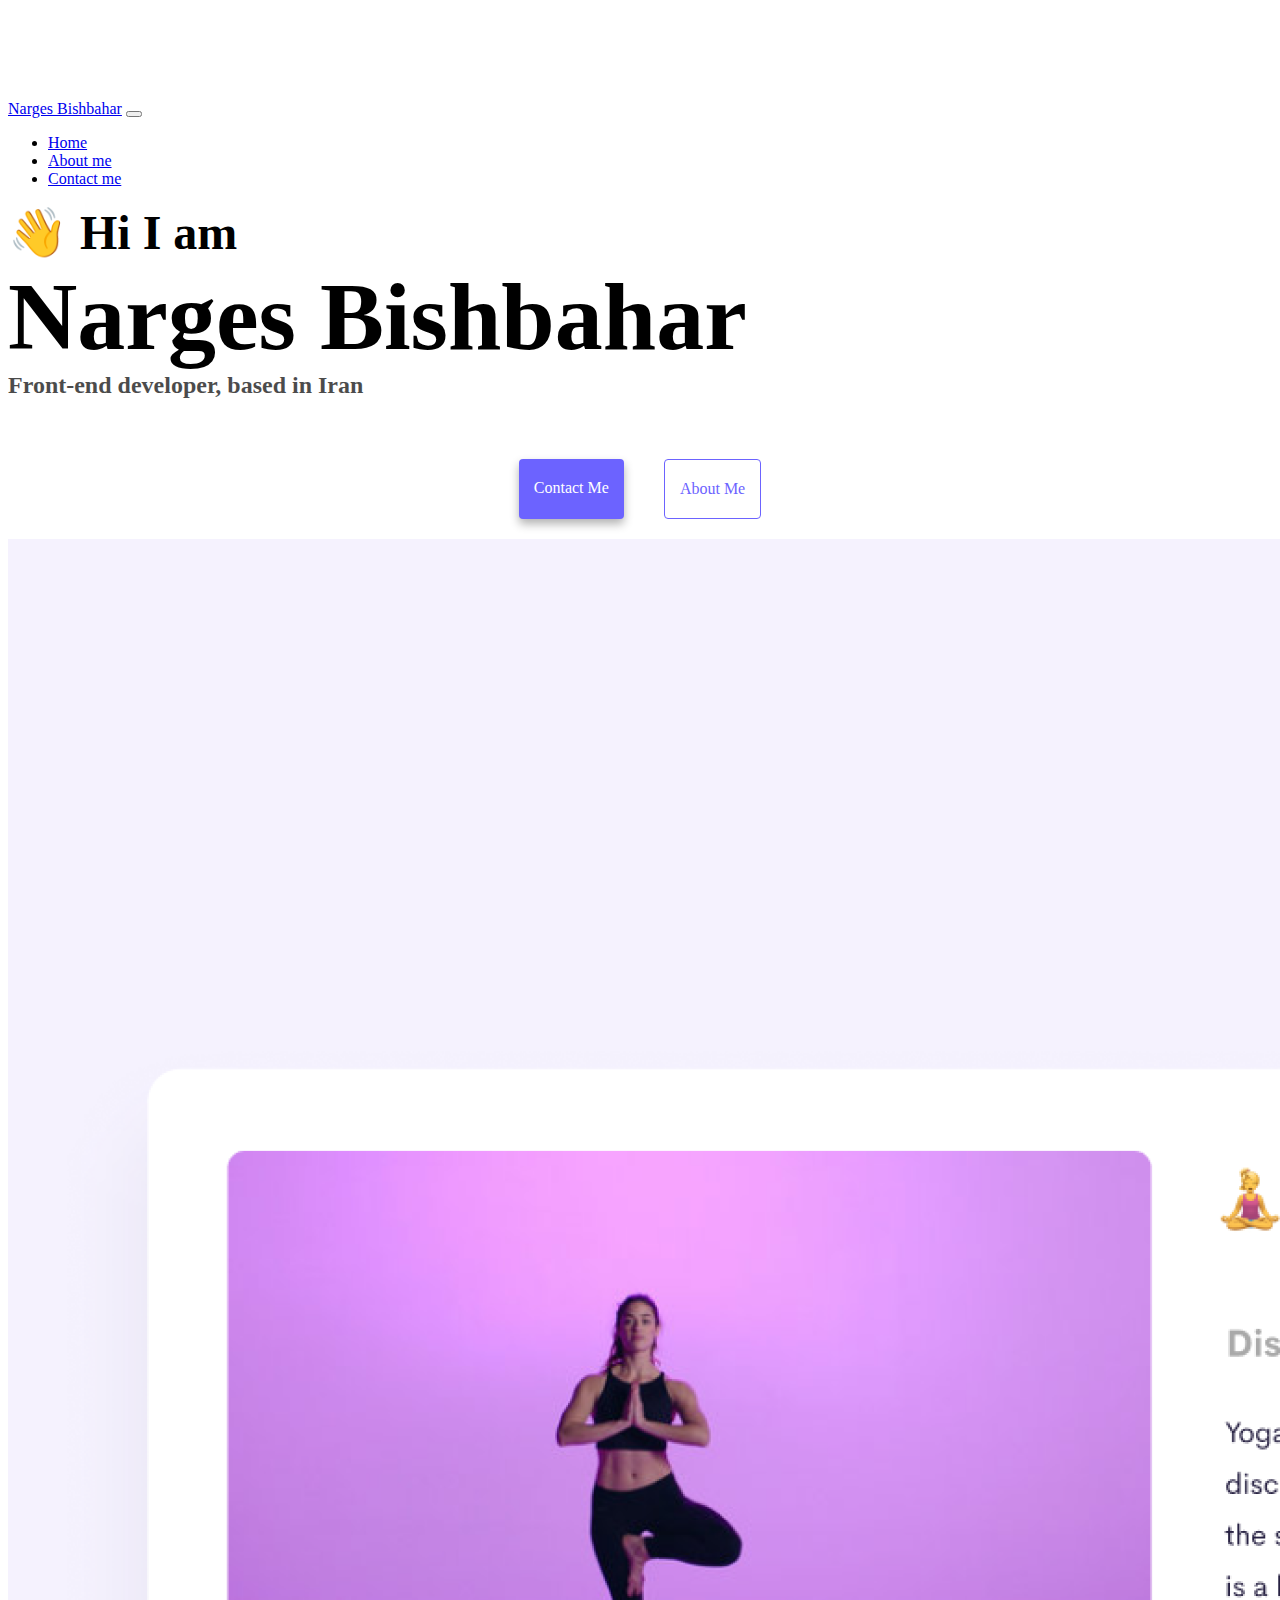
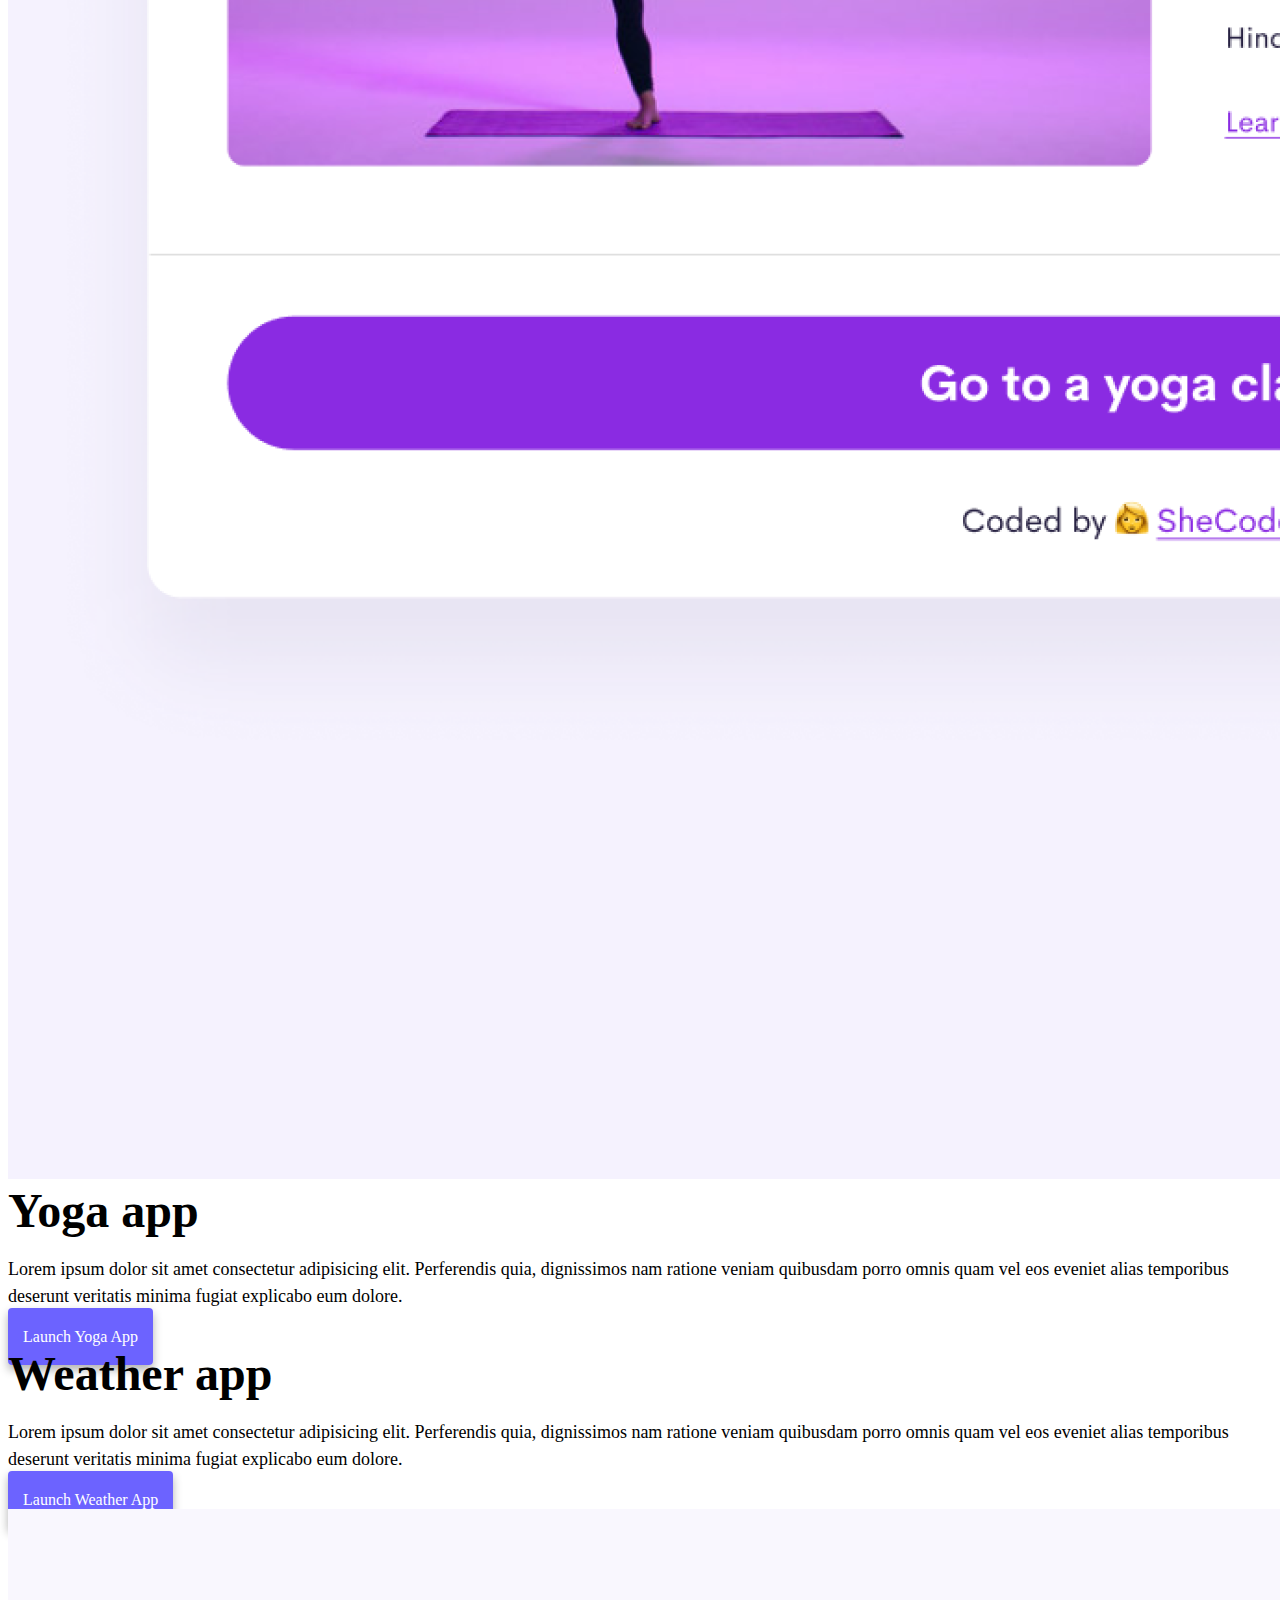
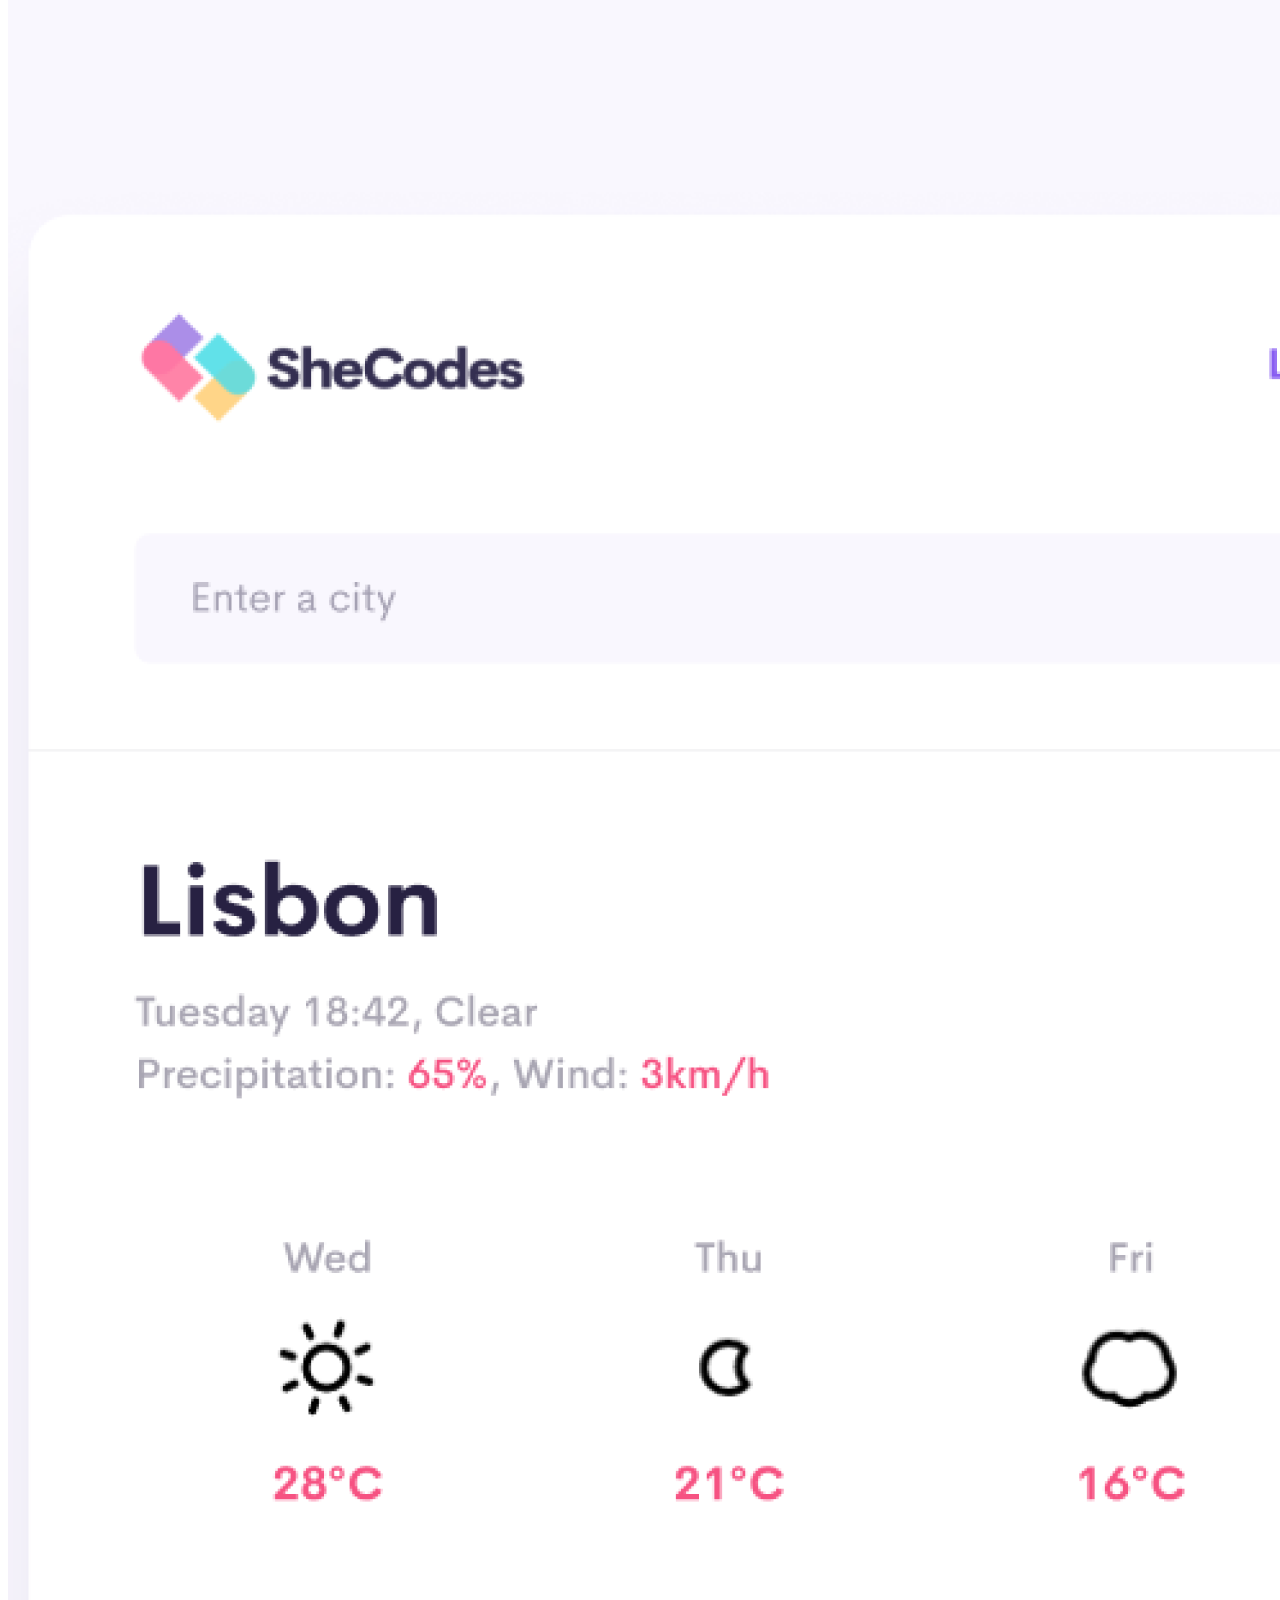
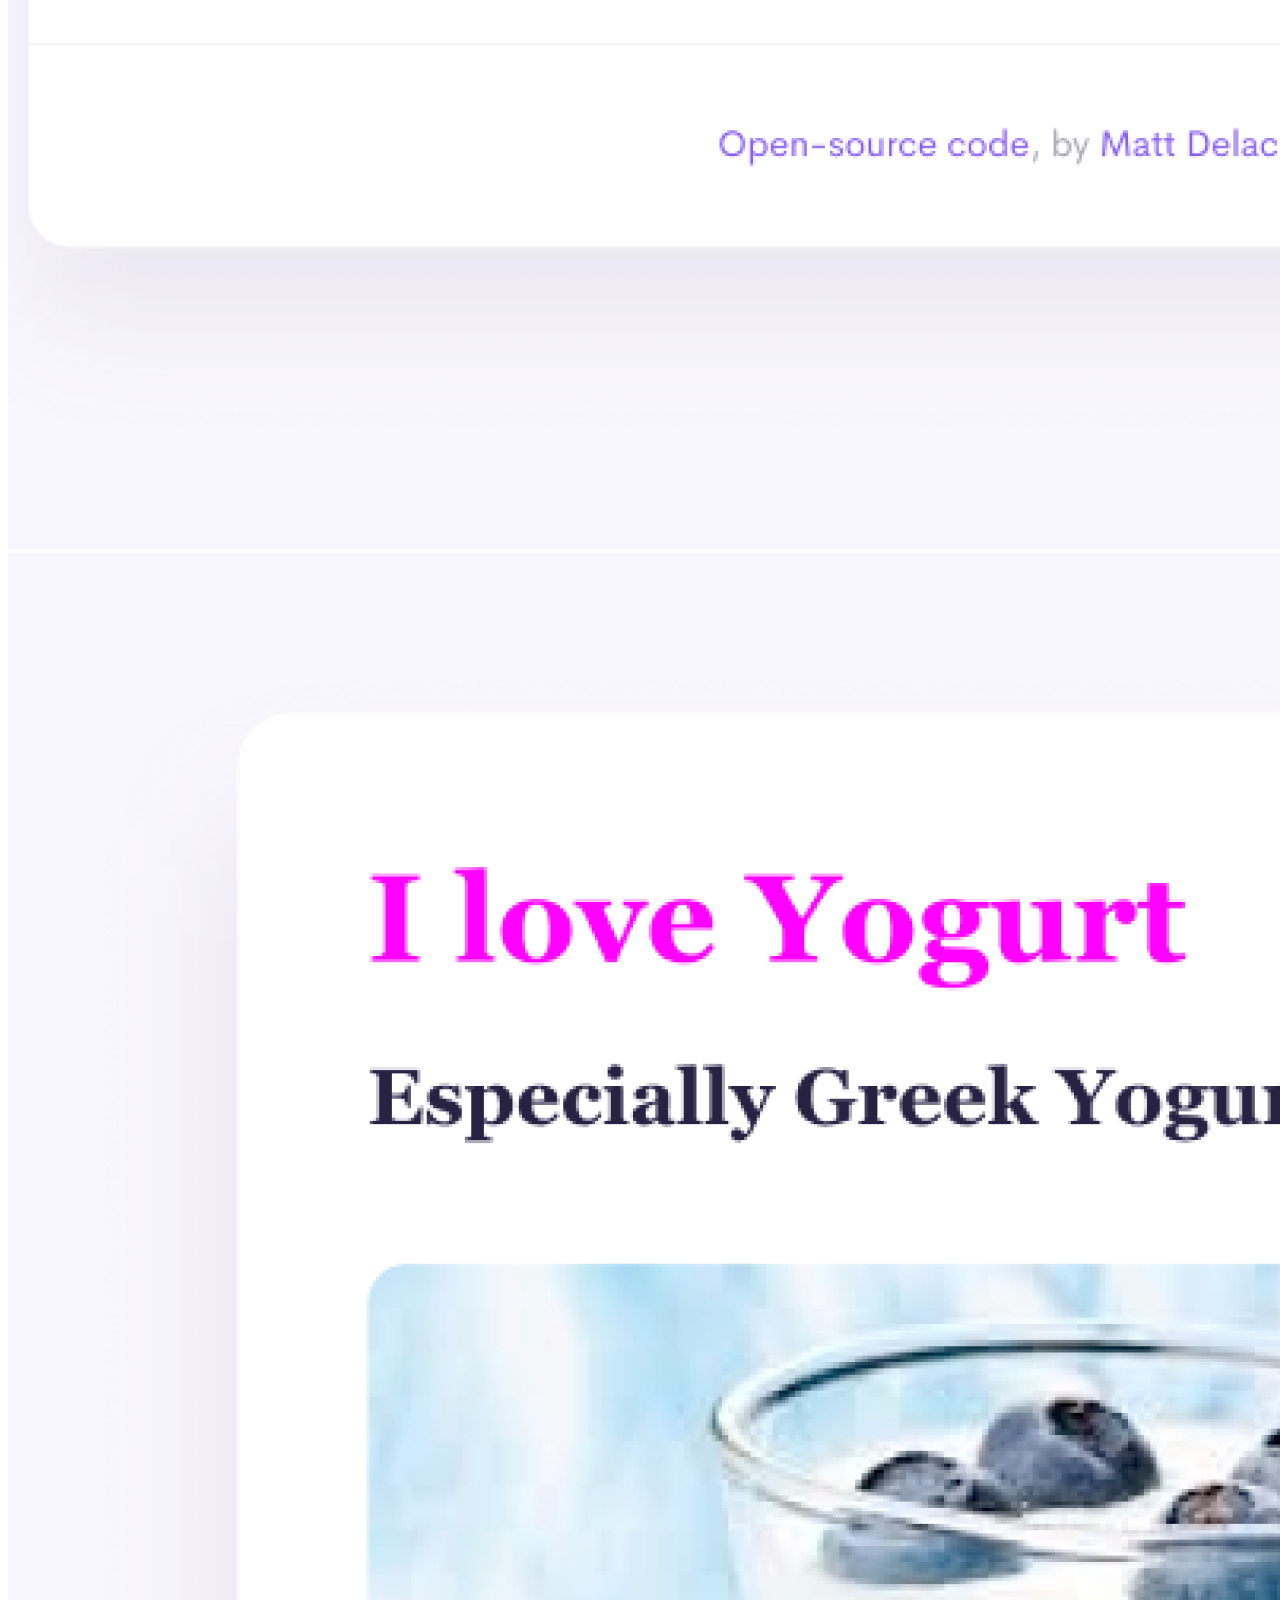
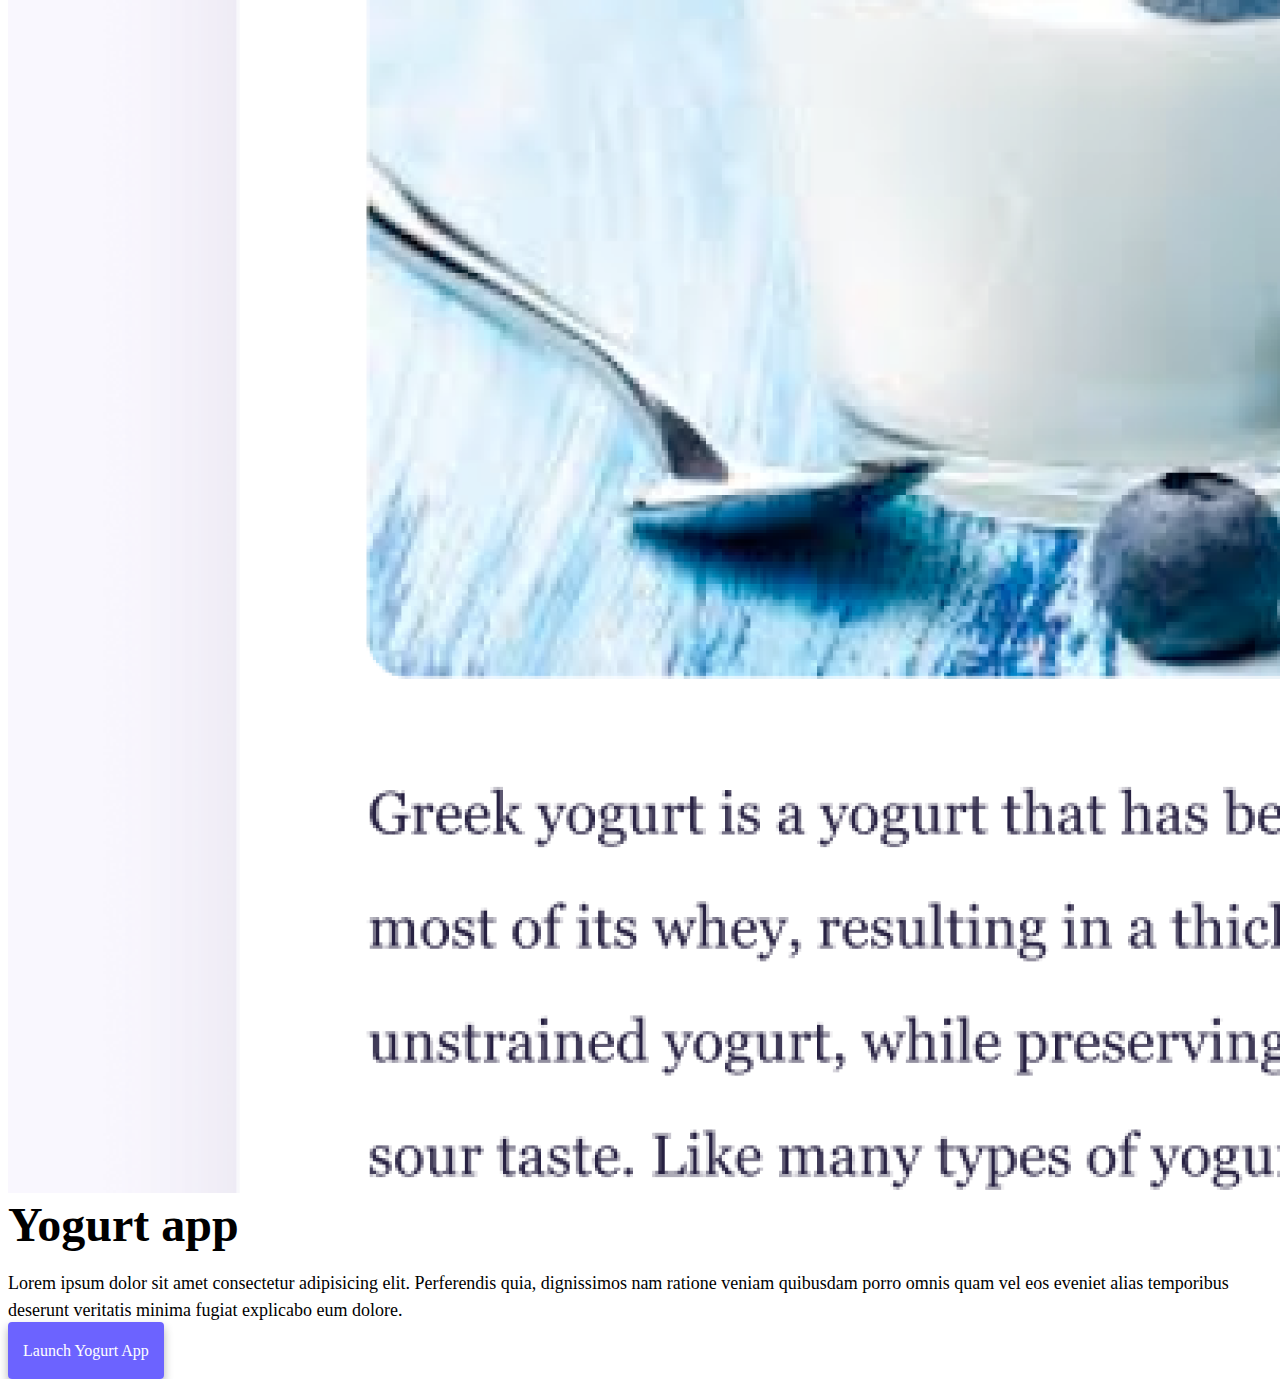
<file: index.html>
<!DOCTYPE html>
<html lang="en">
  <head>
    <meta charset="UTF-8" />
    <meta http-equiv="X-UA-Compatible" content="IE=edge" />
    <meta name="viewport" content="width=device-width, initial-scale=1.0" />
    <meta
      name="description"
      content="Front-end web development, also known as client-side development is the practice of producing HTML, CSS and JavaScript for a website or Web Application so that a user can see and interact with them directly."
    />
    <title>Narges Bishbahar - Front-end Developer</title>
    <link
      href="https://cdn.jsdelivr.net/npm/bootstrap@5.0.0-beta2/dist/css/bootstrap.min.css"
      rel="stylesheet"
      integrity="sha384-BmbxuPwQa2lc/FVzBcNJ7UAyJxM6wuqIj61tLrc4wSX0szH/Ev+nYRRuWlolflfl"
      crossorigin="anonymous"
    />
    <script
      src="https://cdn.jsdelivr.net/npm/bootstrap@5.0.0-beta2/dist/js/bootstrap.bundle.min.js"
      integrity="sha384-b5kHyXgcpbZJO/tY9Ul7kGkf1S0CWuKcCD38l8YkeH8z8QjE0GmW1gYU5S9FOnJ0"
      crossorigin="anonymous"
    ></script>
    <link rel="stylesheet" href="/style.css" />
  </head>
  <body>
    <nav class="navbar navbar-expand-lg navbar-light bg-light fixed-top">
      <div class="container">
        <a class="navbar-brand" href="index.html">Narges Bishbahar</a>
        <button
          class="navbar-toggler"
          type="button"
          data-bs-toggle="collapse"
          data-bs-target="#navbarNav"
          aria-controls="navbarNav"
          aria-expanded="false"
          aria-label="Toggle navigation"
        >
          <span class="navbar-toggler-icon"></span>
        </button>
        <div class="collapse navbar-collapse" id="navbarNav">
          <ul class="navbar-nav">
            <li class="nav-item">
              <a class="nav-link active" aria-current="page" href="index.html"
                >Home</a
              >
            </li>
            <li class="nav-item">
              <a class="nav-link" href="about.html">About me</a>
            </li>
            <li class="nav-item">
              <a class="nav-link" href="about.html#contact">Contact me</a>
            </li>
          </ul>
        </div>
      </div>
    </nav>
    <h2 class="text-center">👋 Hi I am</h2>
    <h1 class="text-center">Narges Bishbahar</h1>
    <h3 class="text-center">Front-end developer, based in Iran</h3>
    <div class="navigation-links mb-5">
      <a href="about.html#contact" class="primary-link">Contact me</a>
      <a href="about.html" class="secondary-link">About me</a>
    </div>
    <div class="container">
      <div class="row">
        <div class="col-sm-6">
          <img src="images/yoga.png" class="img-fluid rounded" alt="Yoga app" />
        </div>
        <div class="col-sm-6">
          <h2 class="mb-3">Yoga app</h2>
          <p>
            Lorem ipsum dolor sit amet consectetur adipisicing elit. Perferendis
            quia, dignissimos nam ratione veniam quibusdam porro omnis quam vel
            eos eveniet alias temporibus deserunt veritatis minima fugiat
            explicabo eum dolore.
          </p>
          <div class="mt-5 buttons">
            <a href="#" class="primary-link">Launch Yoga App</a>
          </div>
        </div>
      </div>
      <div class="row mt-5">
        <div class="col-sm-6">
          <h2 class="mb-3">Weather app</h2>
          <p>
            Lorem ipsum dolor sit amet consectetur adipisicing elit. Perferendis
            quia, dignissimos nam ratione veniam quibusdam porro omnis quam vel
            eos eveniet alias temporibus deserunt veritatis minima fugiat
            explicabo eum dolore.
          </p>
          <div class="mt-5 buttons">
            <a href="#" class="primary-link mb-3">Launch Weather App</a>
          </div>
        </div>
        <div class="col-sm-6 mt-5">
          <img
            src="images/weather.png"
            class="img-fluid rounded"
            alt="weather app"
          />
        </div>
      </div>
      <div class="row mt-5">
        <div class="col-sm-6">
          <img
            src="images/yogurt.png"
            class="img-fluid rounded mt-3"
            title="yogurt app"
          />
        </div>
        <div class="col-sm-6">
          <h2 class="mb-3">Yogurt app</h2>
          <p>
            Lorem ipsum dolor sit amet consectetur adipisicing elit. Perferendis
            quia, dignissimos nam ratione veniam quibusdam porro omnis quam vel
            eos eveniet alias temporibus deserunt veritatis minima fugiat
            explicabo eum dolore.
          </p>
          <div class="mt-5 buttons">
            <a href="#" class="primary-link ">Launch Yogurt App</a>
          </div>
        </div>
      </div>
    </div>
  </body>
</html>
</file>
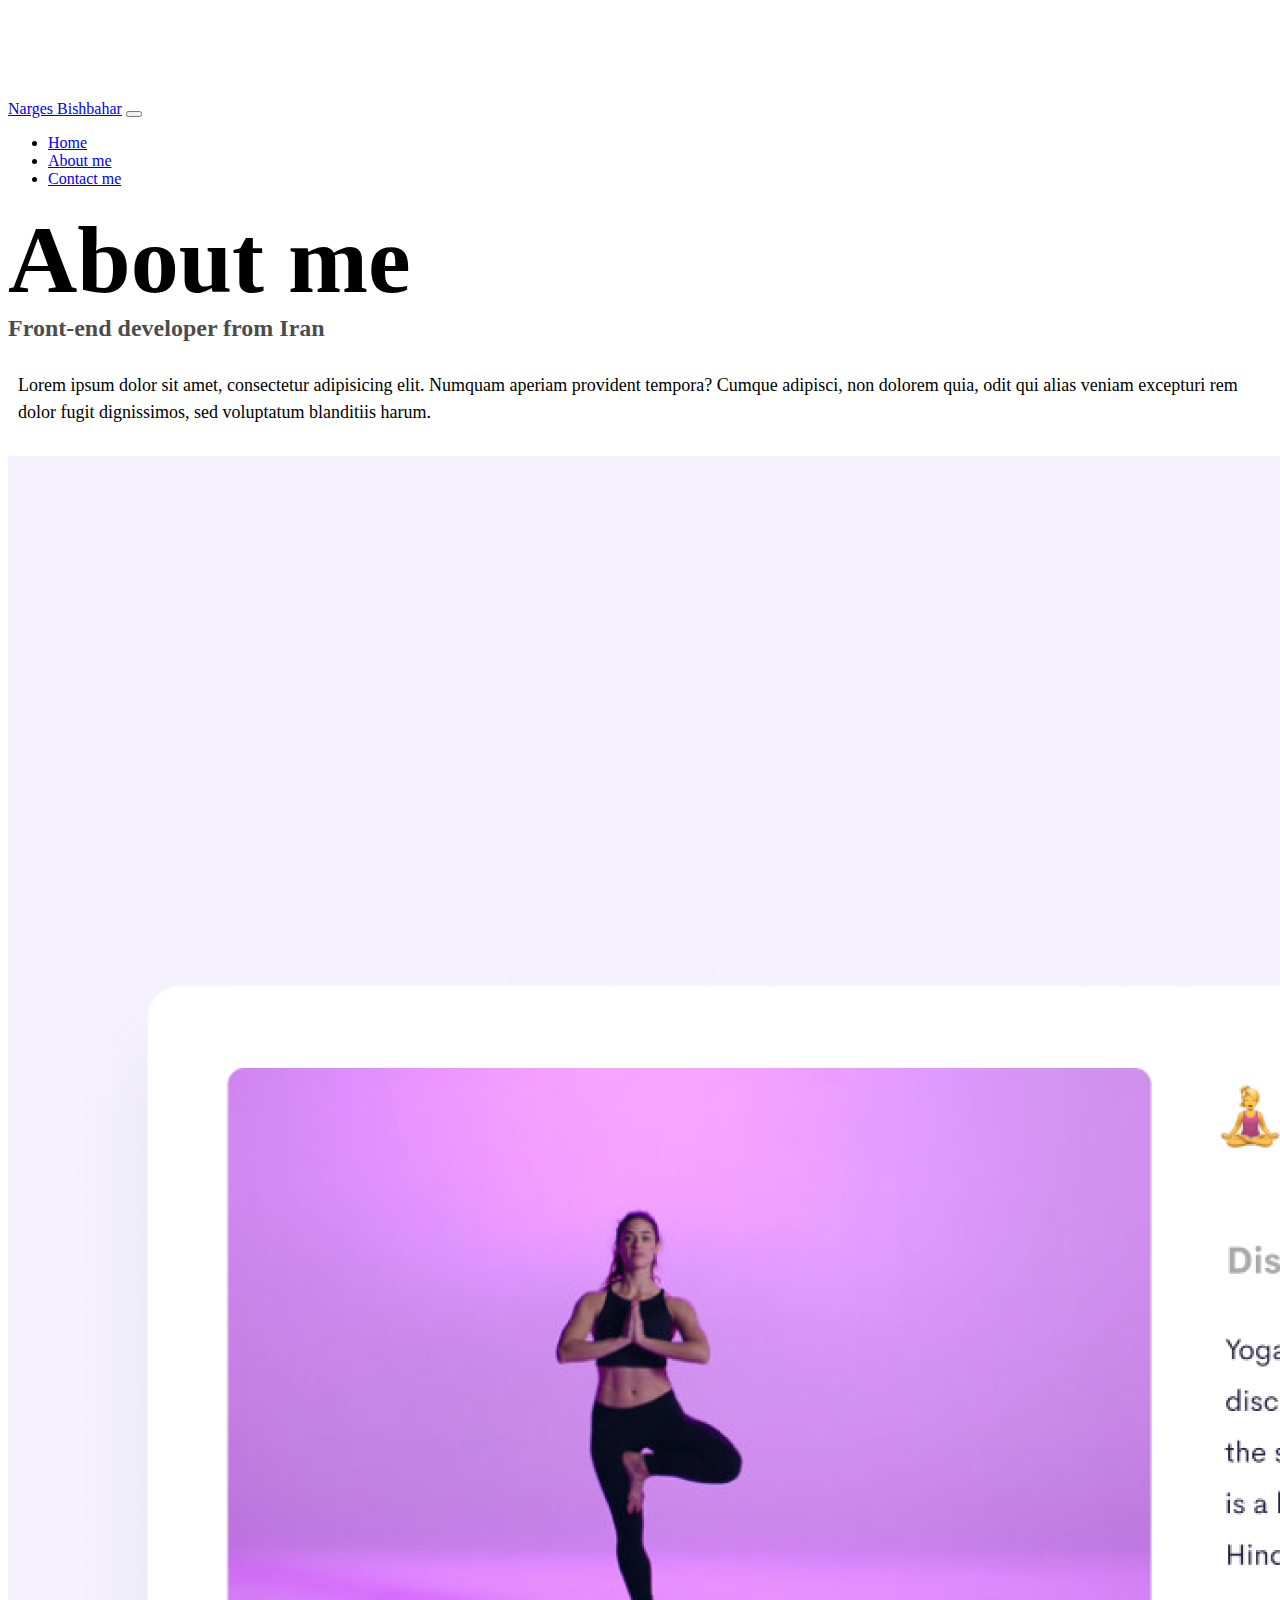
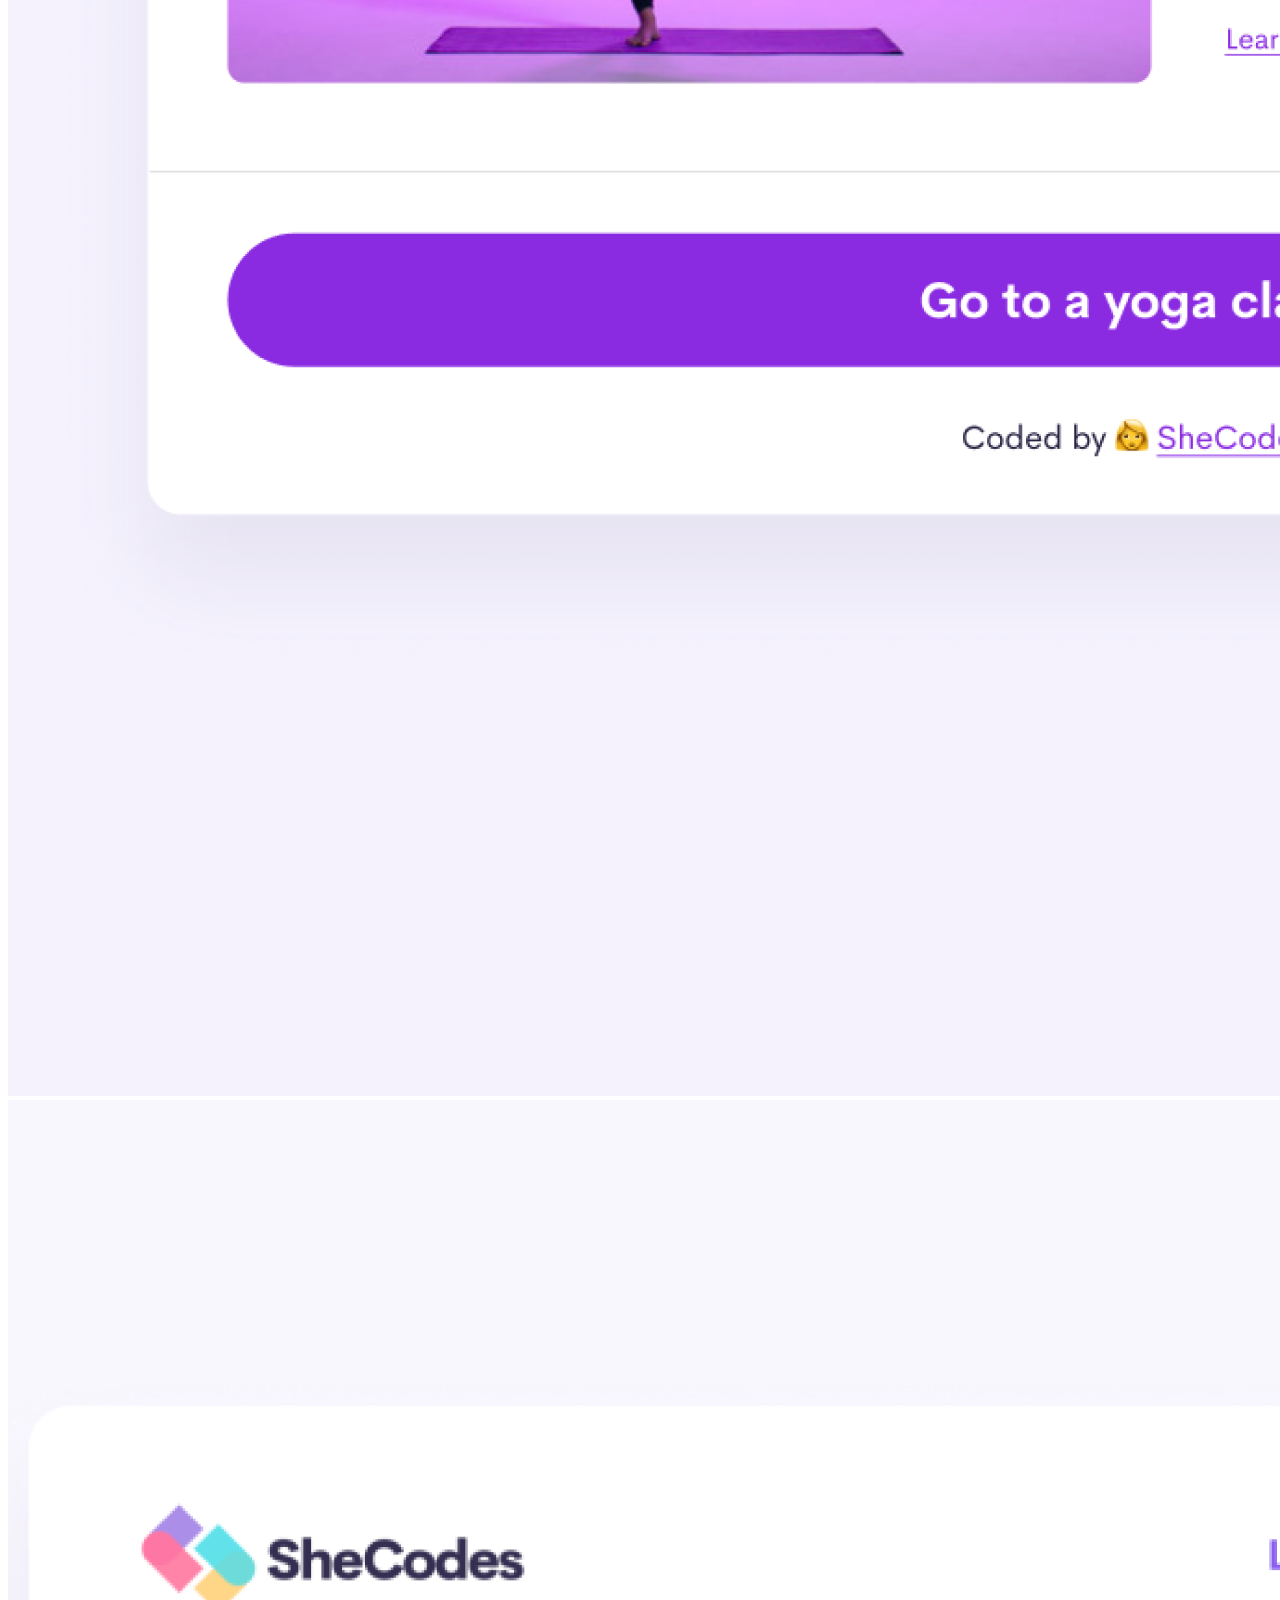
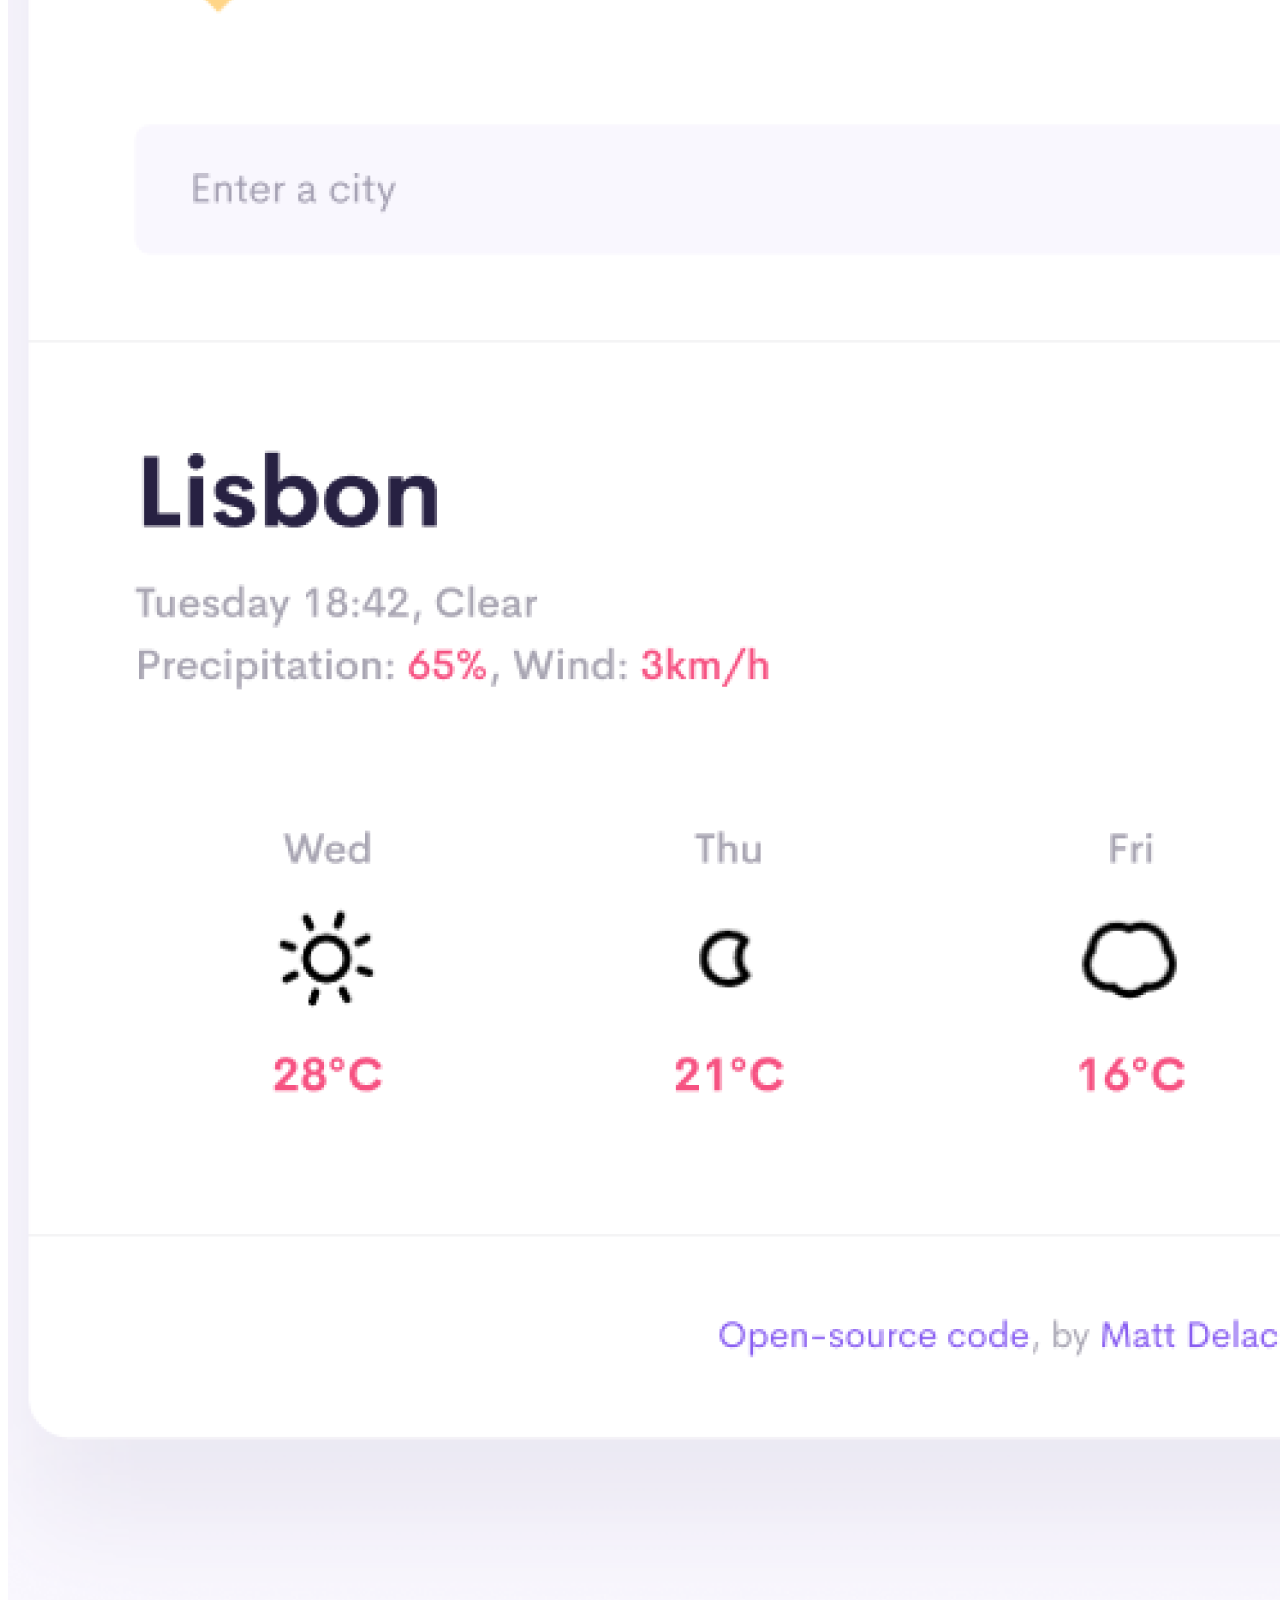
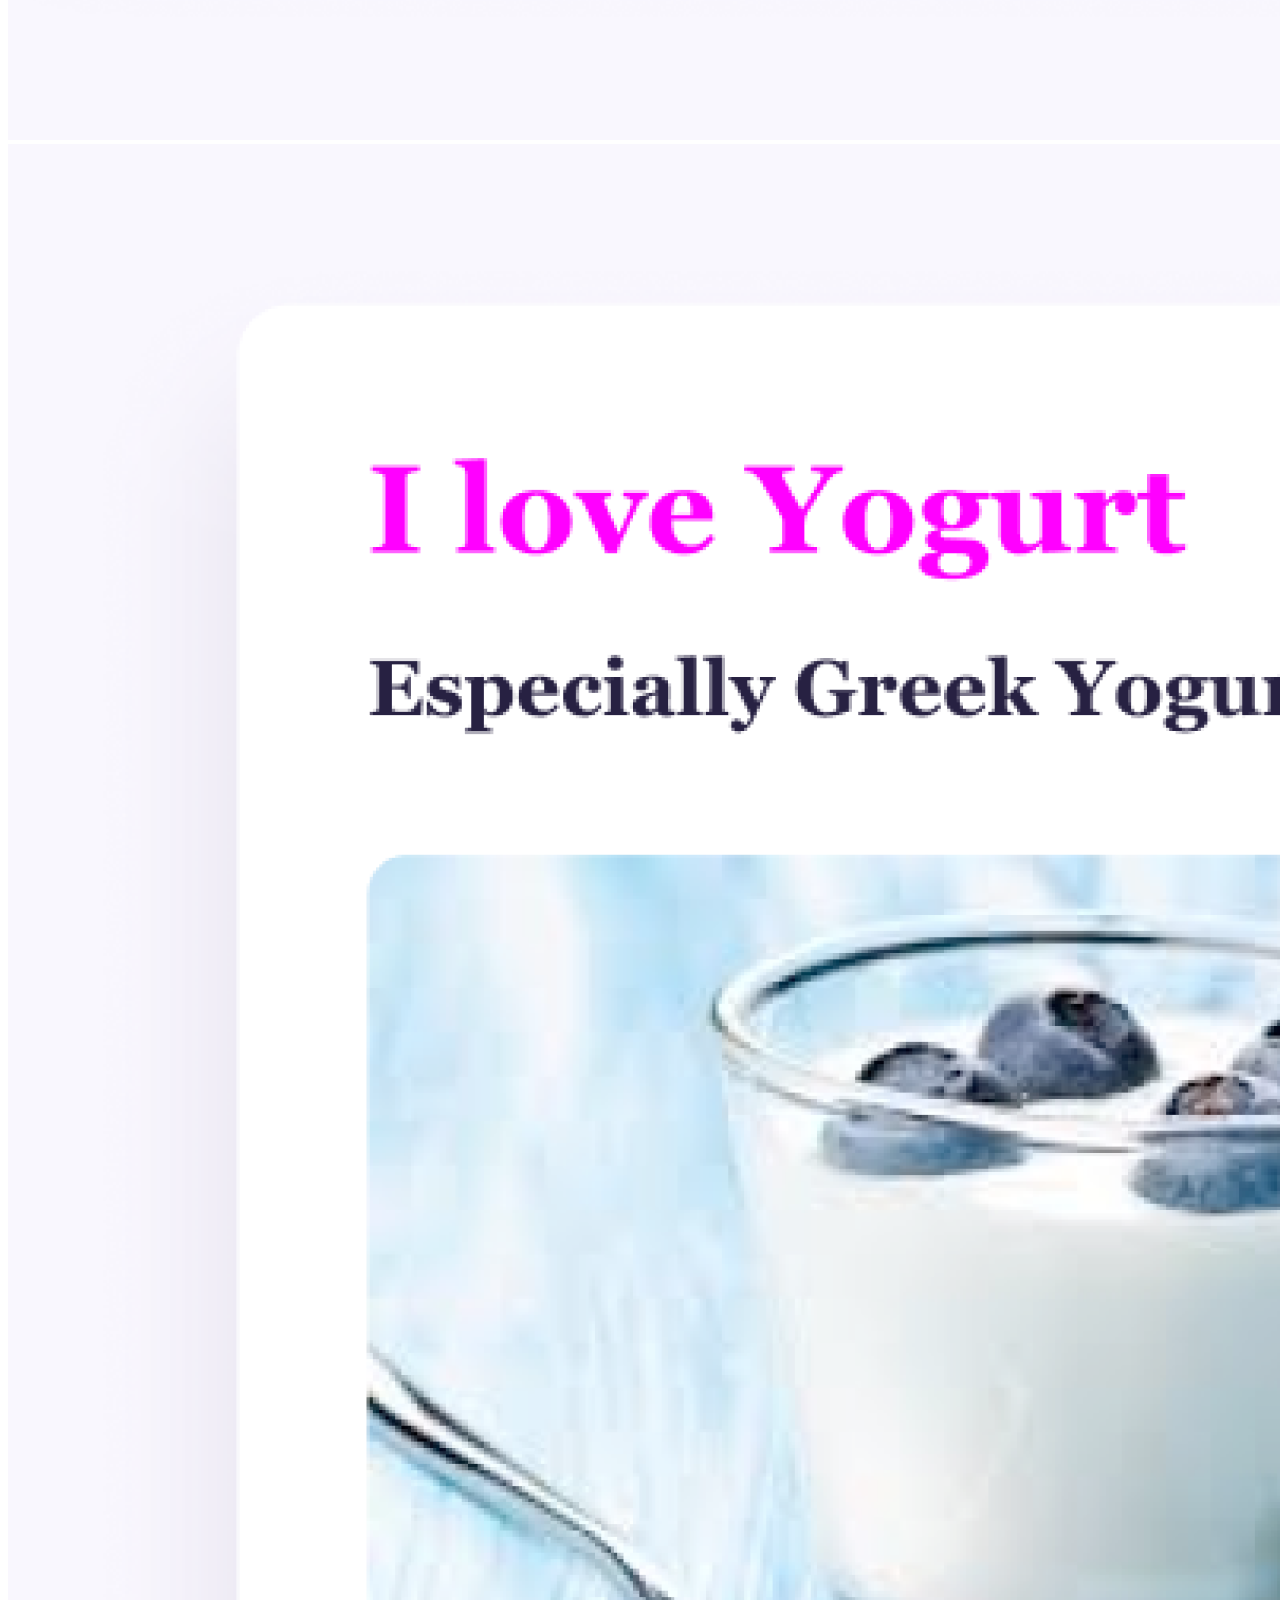
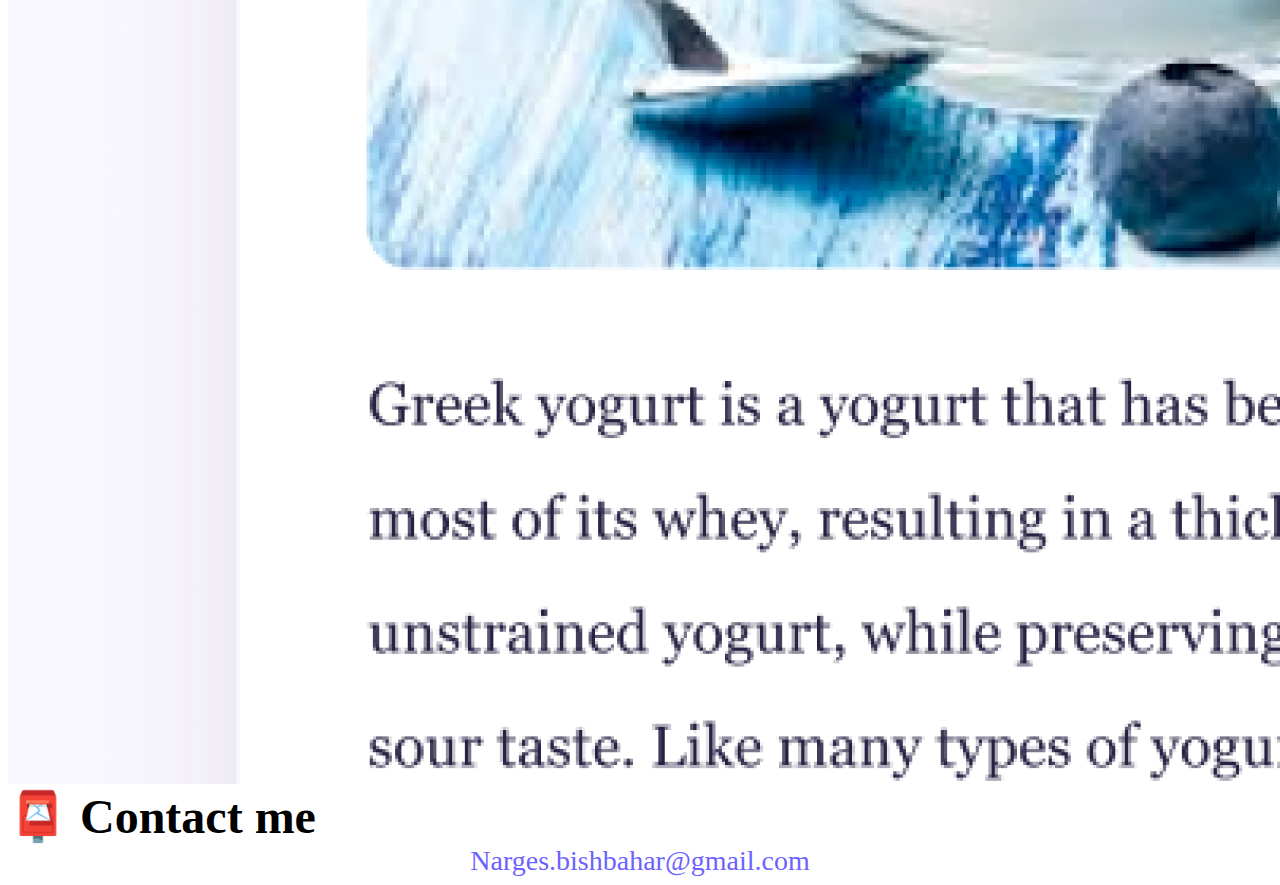
<file: about.html>
<!DOCTYPE html>
<html lang="en">
  <head>
    <meta charset="UTF-8" />
    <meta http-equiv="X-UA-Compatible" content="IE=edge" />
    <meta name="viewport" content="width=device-width, initial-scale=1.0" />
    <meta name="description" content="learn more about Narges Bishbahar">
    <link
      href="https://cdn.jsdelivr.net/npm/bootstrap@5.0.0-beta2/dist/css/bootstrap.min.css"
      rel="stylesheet"
      integrity="sha384-BmbxuPwQa2lc/FVzBcNJ7UAyJxM6wuqIj61tLrc4wSX0szH/Ev+nYRRuWlolflfl"
      crossorigin="anonymous"
    />
    <script
      src="https://cdn.jsdelivr.net/npm/bootstrap@5.0.0-beta2/dist/js/bootstrap.bundle.min.js"
      integrity="sha384-b5kHyXgcpbZJO/tY9Ul7kGkf1S0CWuKcCD38l8YkeH8z8QjE0GmW1gYU5S9FOnJ0"
      crossorigin="anonymous"
    ></script>
    <link rel="stylesheet" href="style.css" />
    <title>About [YOUR NAME]</title>
  </head>
  <body>
    <nav class="navbar navbar-expand-lg navbar-light bg-light fixed-top">
      <div class="container">
        <a class="navbar-brand" href="index.html">Narges Bishbahar</a>
        <button
          class="navbar-toggler"
          type="button"
          data-bs-toggle="collapse"
          data-bs-target="#navbarNav"
          aria-controls="navbarNav"
          aria-expanded="false"
          aria-label="Toggle navigation"
        >
          <span class="navbar-toggler-icon"></span>
        </button>
        <div class="collapse navbar-collapse" id="navbarNav">
          <ul class="navbar-nav">
            <li class="nav-item">
              <a class="nav-link" aria-current="page" href="index.html">Home</a>
            </li>
            <li class="nav-item">
              <a class="nav-link active" href="about.html">About me</a>
            </li>
            <li class="nav-item">
              <a class="nav-link" href="about.html#contact">Contact me</a>
            </li>
          </ul>
        </div>
      </div>
    </nav>
    <h1 class="text-center">About me</h1>
    <h3 class="text-center">Front-end developer from Iran</h3>
    <div class="about-paragraphs text-center">
      <p>
        Lorem ipsum dolor sit amet, consectetur adipisicing elit. Numquam
        aperiam provident tempora? Cumque adipisci, non dolorem quia, odit qui
        alias veniam excepturi rem dolor fugit dignissimos, sed voluptatum
        blanditiis harum.
      </p>
    </div>
    <div class="container">
      <div class="row">
        <div class="col-sm-4">
          <img src="images/yoga.png" class="img-fluid p-2 shadow rounded" />
        </div>
        <div class="col-sm-4">
          <img src="images/weather.png" class="img-fluid p-2 shadow rounded" />
        </div>
        <div class="col-sm-4">
          <img src="images/yogurt.png" class="img-fluid p-2 shadow rounded" />
        </div>
      </div>
    </div>
    <div id="contact" class="mt-5">
      <h2 class="text-center">📮 Contact me</h2>
      <a href="mailto:[YOUR EMAIL]" class="email-link"> Narges.bishbahar@gmail.com </a>
    </div>
  </body>
</html>
</file>
<file: style.css>
:root {
  --primary-color: #6c63ff;
  --secondary-color: #f5f2fe;
  --box-shadow: 0 5px 10px rgba(0, 0, 0, 0.3);
}

body {
  margin-top: 100px;
}

h1,
h2,
h3 {
  margin: 0;
}

h1 {
  font-size: 96px;
}
h2 {
  font-size: 48px;
}

h3 {
  font-size: 24px;
  opacity: 0.7;
}

p {
  font-size: 18px;
  line-height: 1.5;
}
a:hover{
  color: antiquewhite;
}

@media (max-width: 600px) {
  h1 {
    font-size: 40px;
  }
  h2 {
    font-size: 30px;
    text-align: center;
  }
  h3 {
    font-size: 22px;
  }
  p {
    font-size: 16px;
    text-align: center;
  }

}
@media (mix-width: 375px),(max-width:600px) {
  .buttons {
    font-size: 12px;
    text-align: center;
  }
}

.navigation-links {
  display: flex;
  margin-top: 40px;
  justify-content: center;
}

.navigation-links a {
  margin: 20px;
}

.primary-link {
  border-radius: 4px;
  padding: 20px 15px;
  text-decoration: none;
  text-transform: capitalize;
  background: var(--primary-color);
  box-shadow: var(--box-shadow);
  color: white;
}

.secondary-link {
  border-radius: 4px;
  padding: 20px 15px;
  text-decoration: none;
  text-transform: capitalize;
  color: var(--primary-color);
  border: 1px solid var(--primary-color);
}

.homepage-link {
  color: var(--primary-color);
  text-align: center;
  display: block;
}

.about-paragraphs {
  margin: 30px 0;
}

.about-paragraphs p {
  margin: 10px;
}

.email-link {
  display: flex;
  justify-content: center;
  color: var(--primary-color);
  font-size: 28px;
  text-decoration: none;
}

.email-link:hover {
  text-decoration: underline;
}
</file>
